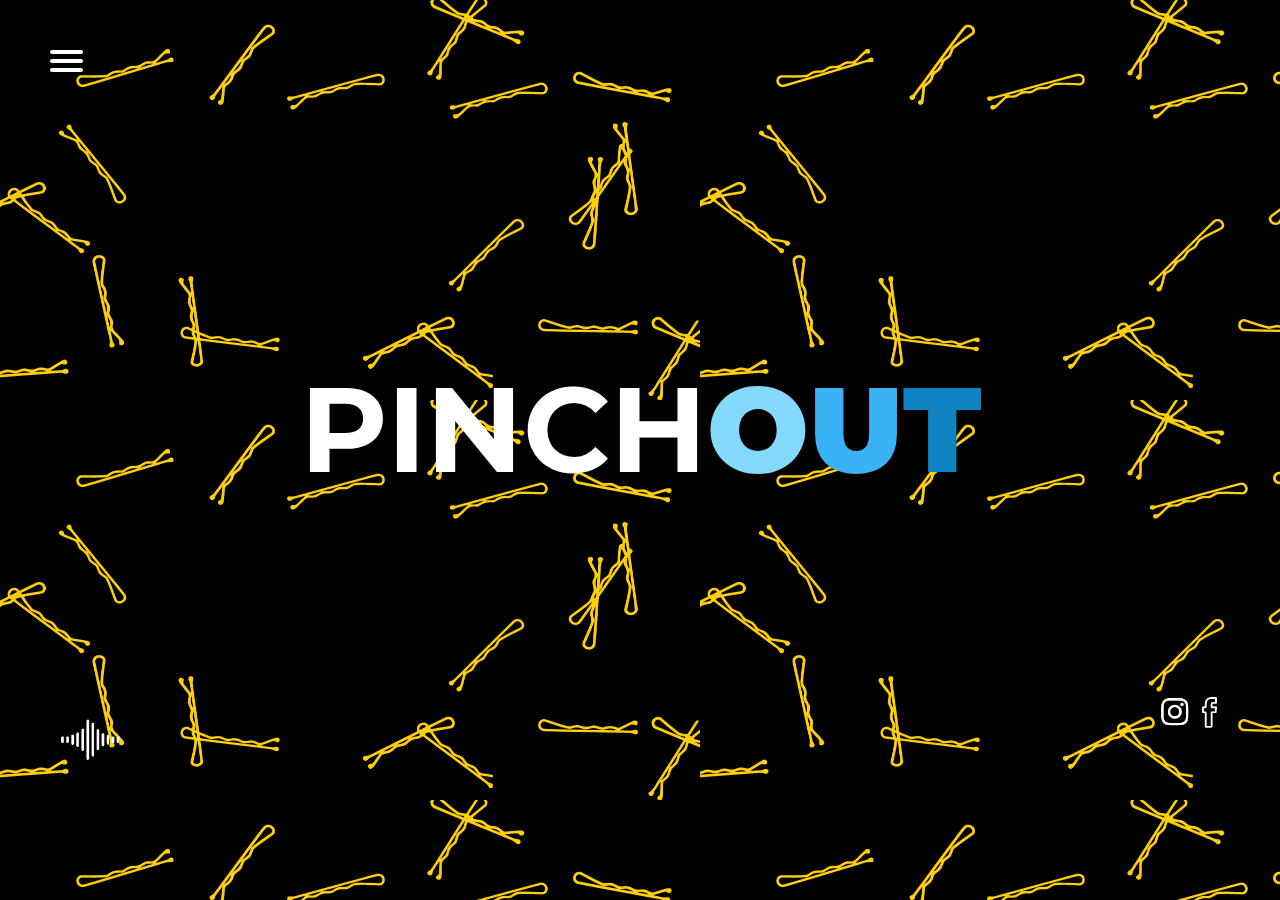
<file: index.html>
<!DOCTYPE html>
<html>
<head>
	<title>PinchOut</title>
	<link rel="stylesheet" type="text/css" href="css/stylesheet.css">
 <link href="https://fonts.googleapis.com/css?family=Montserrat:800|Oswald:200,500" rel="stylesheet">
</head>
<body class="home">
	<nav role="navigation">
  <div id="menuToggle">

  	<input type="checkbox" />


  	<span></span>
    <span></span>
    <span></span>


     <ul id="menu">
      <a href="index.html"><li>HOME</li></a>
      <a href="about.html"><li>ABOUT</li></a>
      <a href="game.html"><li>GAME</li></a>
      <a href="products.html"><li>PRODUCTS</li></a>
    </ul>
  </div>



  <a class="cart" href="cart.html"><img src="images/cart.png"></a>
</nav>


   <h1 class="title">PINCH<b>O</b><b>U</b><b>T</b></h1>
    

<div class="bottom">
  <div class="sound">
      <p><img src="images/audio.png">
      
      <audio><source src="" type=""></audio>
  </div>
  <div class="socialmedia">
    <img src="images/sm.png">
  </div>
</div>





</body>
</html>
</file>
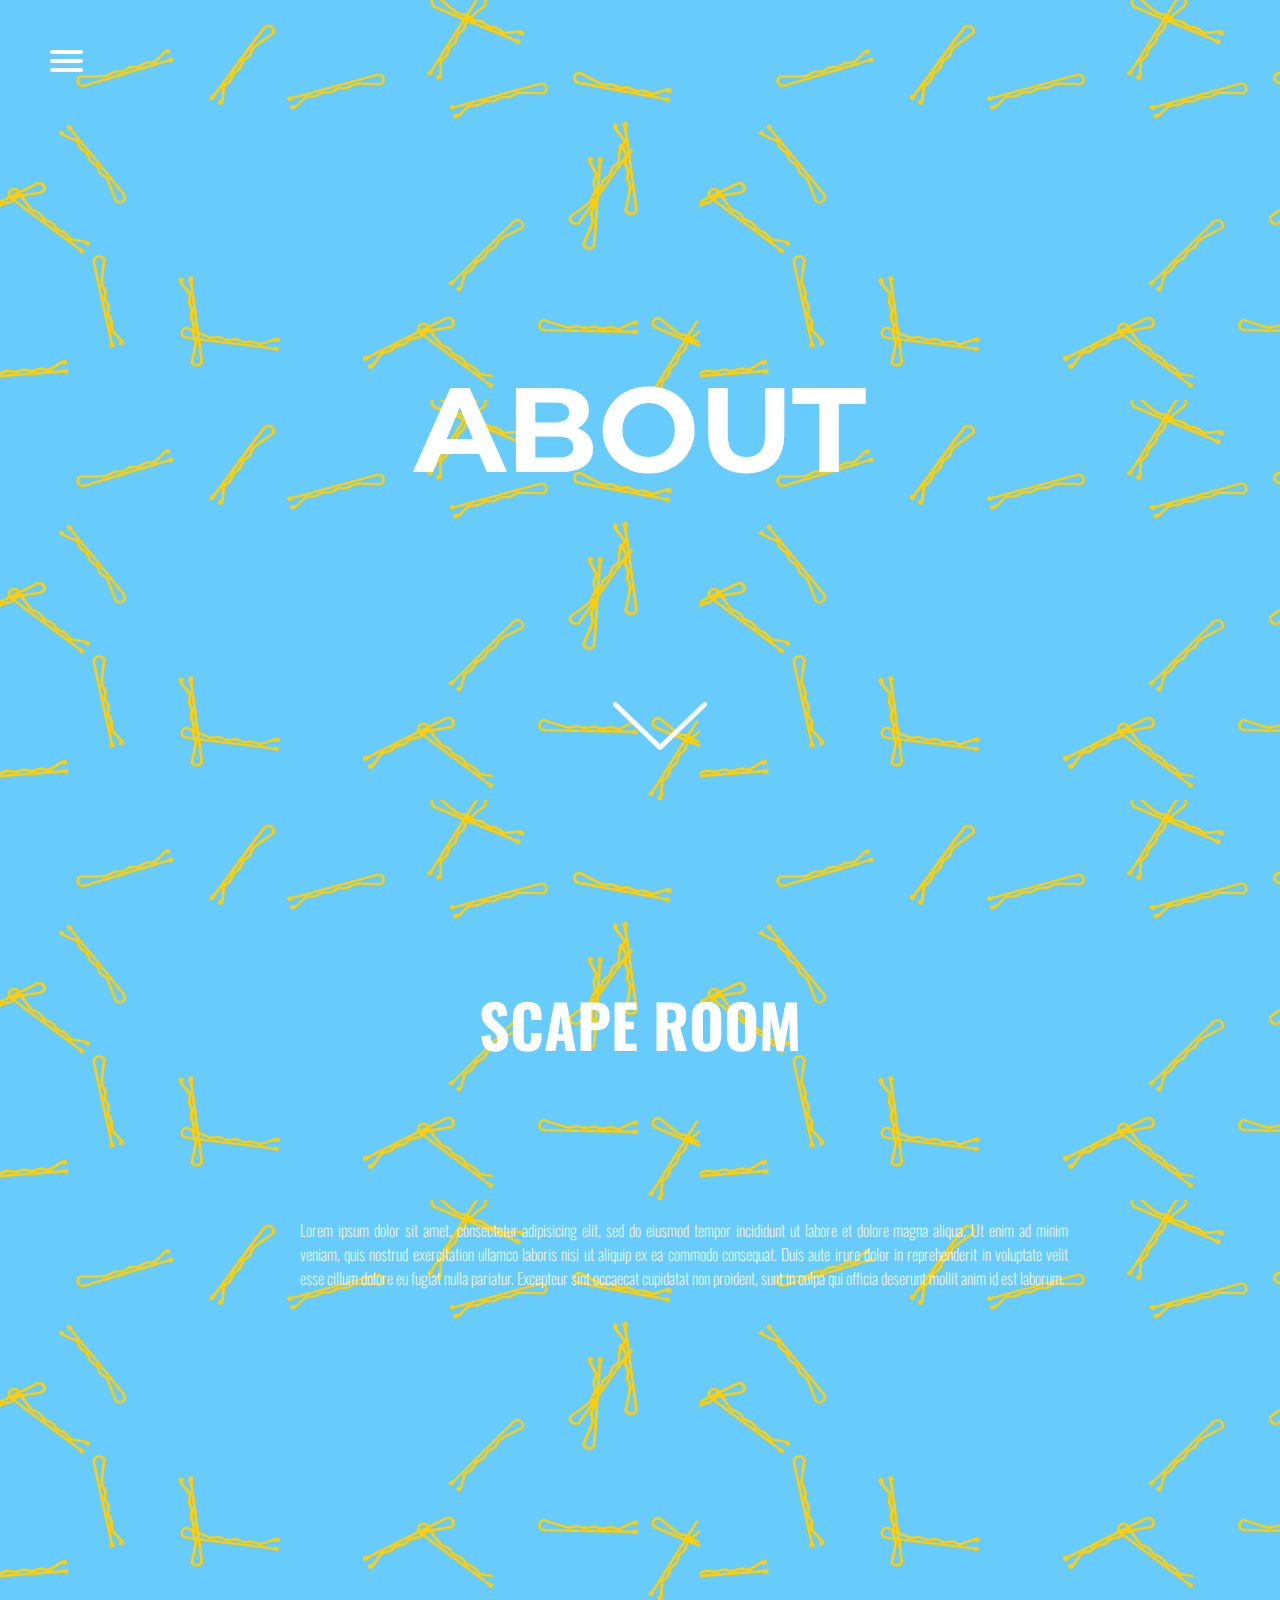
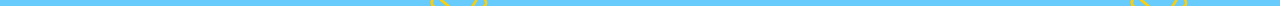
<file: about.html>
<!DOCTYPE html>
<html>
<head>
	<title>PinchOut</title>
	<link rel="stylesheet" type="text/css" href="css/stylesheet.css">
 <link href="https://fonts.googleapis.com/css?family=Montserrat:800|Oswald:200,500" rel="stylesheet">
</head>
<body class="about">
	<nav role="navigation">
  <div id="menuToggle">

  	<input type="checkbox" />


  	 <span></span>
    <span></span>
    <span></span>
 
     <ul id="menu">
      <a href="index.html"><li>HOME</li></a>
      <a href="about.html"><li>ABOUT</li></a>
      <a href="game.html"><li>GAME</li></a>
      <a href="products.html"><li>PRODUCTS</li></a>
    </ul>
  </div>
  

  <a class="cart" href="cart.html"><img src="images/cart.png"></a>
</nav>
<h1>ABOUT</h1>

<div class="arrow">
  <img src="images/arrow.png">
</div>

<div class="aboutus">
<div>
<h2>SCAPE ROOM</h2>
<div class="text">
  <p>Lorem ipsum dolor sit amet, consectetur adipisicing elit, sed do eiusmod
  tempor incididunt ut labore et dolore magna aliqua. Ut enim ad minim veniam,
  quis nostrud exercitation ullamco laboris nisi ut aliquip ex ea commodo
  consequat. Duis aute irure dolor in reprehenderit in voluptate velit esse
  cillum dolore eu fugiat nulla pariatur. Excepteur sint occaecat cupidatat non
  proident, sunt in culpa qui officia deserunt mollit anim id est laborum.</p>
</div>
</div>
</div>

</body>
</html>
</file>
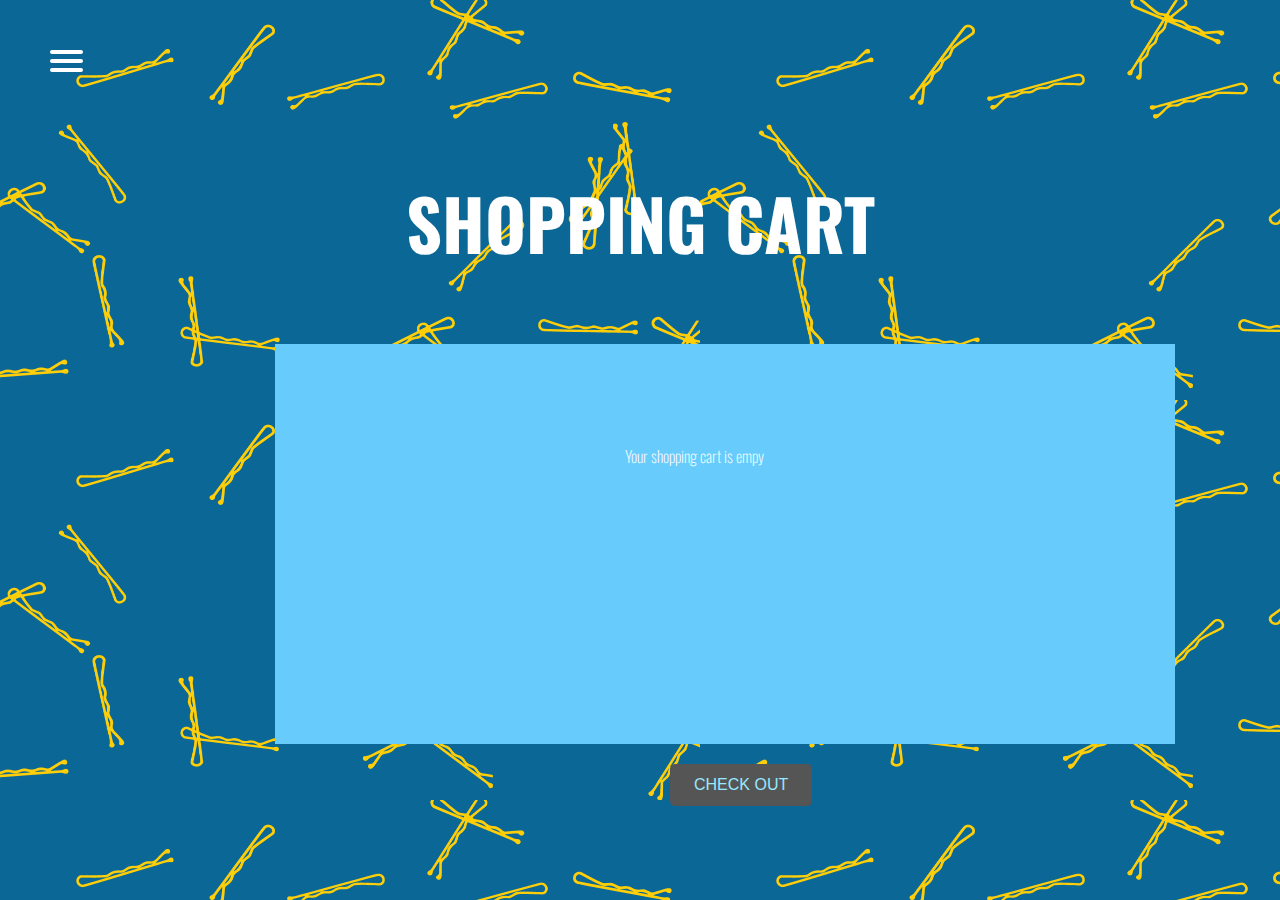
<file: cart.html>
<!DOCTYPE html>
<html>
<head>
	<title>PinchOut</title>
	<link rel="stylesheet" type="text/css" href="css/stylesheet.css">
 <link href="https://fonts.googleapis.com/css?family=Montserrat:800|Oswald:200,500" rel="stylesheet">
</head>
<body class="carts">
	<nav role="navigation">
  <div id="menuToggle">

  	<input type="checkbox" />


  	 <span></span>
    <span></span>
    <span></span>

     <ul id="menu">
      <a href="index.html"><li>HOME</li></a>
      <a href="about.html"><li>ABOUT</li></a>
      <a href="game.html"><li>GAME</li></a>
      <a href="products.html"><li>PRODUCTS</li></a>
    </ul>
  </div>
 


  <a class="cart" href="cart.html"><img src="images/cart.png"></a>
</nav>

<div>
<h3> SHOPPING CART</h3>
<div>
<div class="square">
   
    <p>Your shopping cart is empy</p>

  </div>
  <button><a href="checkout.html">CHECK OUT</a></button>
</div>
</div>


</body>
</html>
</file>
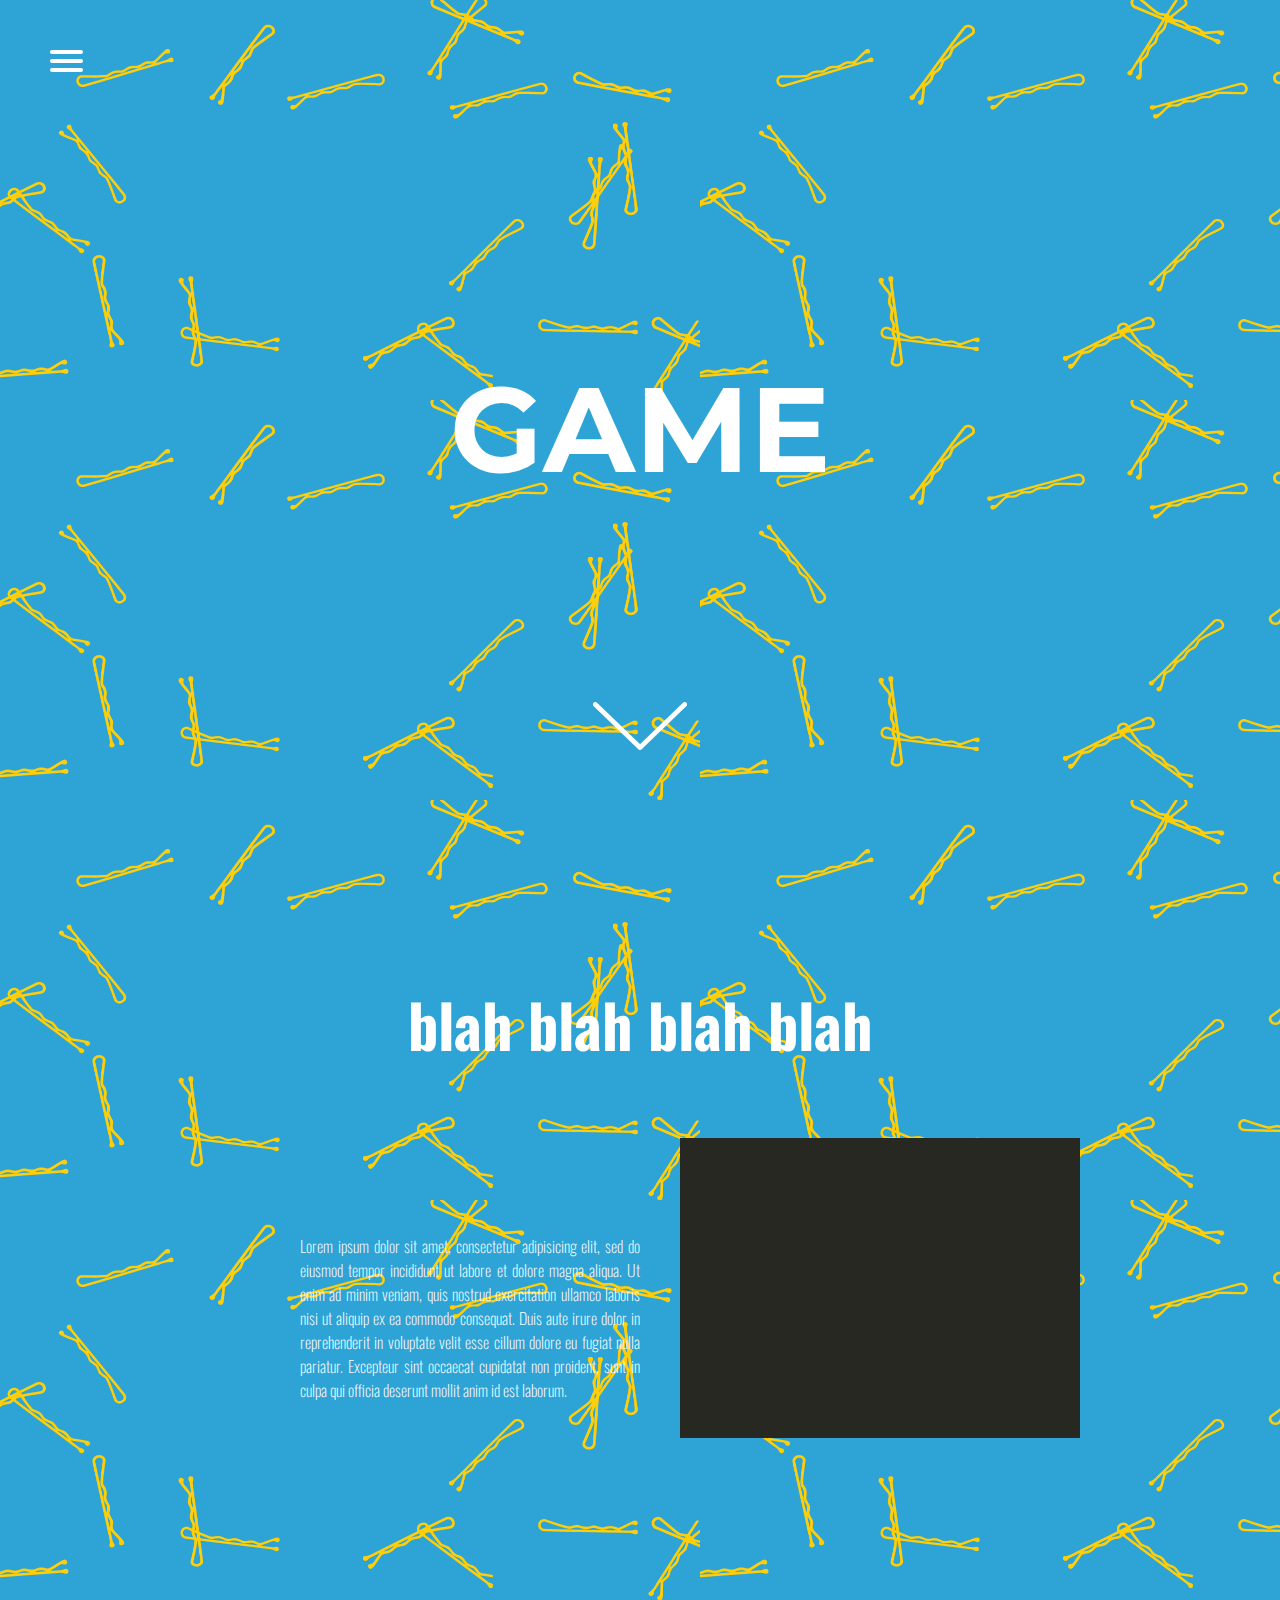
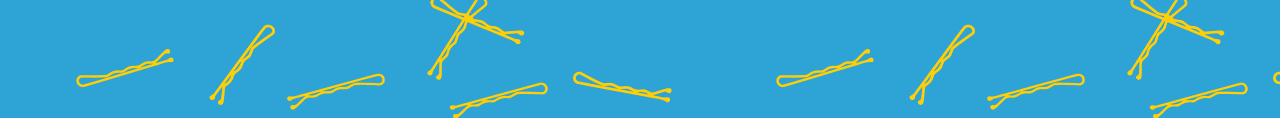
<file: game.html>
<!DOCTYPE html>
<html>
<head>
	<title>PinchOut</title>
	<link rel="stylesheet" type="text/css" href="css/stylesheet.css">
 <link href="https://fonts.googleapis.com/css?family=Montserrat:800|Oswald:200,500" rel="stylesheet">
</head>
<body class="game">
	<nav role="navigation">
  <div id="menuToggle">

  	<input type="checkbox" />


  	 <span></span>
    <span></span>
    <span></span>

     <ul id="menu">
      <a href="index.html"><li>HOME</li></a>
      <a href="about.html"><li>ABOUT</li></a>
      <a href="game.html"><li>GAME</li></a>
      <a href="products.html"><li>PRODUCTS</li></a>
    </ul>
  </div>
  

  <a class="cart" href="cart.html"><img src="images/cart.png"></a>
</nav>
<h1>GAME</h1>
<div class="arrow">
  <img src="images/arrow.png">
</div>

<div class="aboutus">
<h2>blah blah blah blah</h2>
<div class="info">
  <p>Lorem ipsum dolor sit amet, consectetur adipisicing elit, sed do eiusmod
  tempor incididunt ut labore et dolore magna aliqua. Ut enim ad minim veniam,
  quis nostrud exercitation ullamco laboris nisi ut aliquip ex ea commodo
  consequat. Duis aute irure dolor in reprehenderit in voluptate velit esse
  cillum dolore eu fugiat nulla pariatur. Excepteur sint occaecat cupidatat non
  proident, sunt in culpa qui officia deserunt mollit anim id est laborum.</p>
  <img src="images/example.png">
</div>
</div>


</body>
</html>
</file>
<file: css/stylesheet.css>
body
{
  margin: 0;
  padding: 0;
  background: #000;
  color: #fff;
 font-family: oswald;
 font-weight: 200;
  background-image: url("../images/pinchitos.png") ;
  background-size: 700px 400px;;
}


a
{
  text-decoration: none;
  color: #97e9ff;
  
  transition: color 0.3s ease;
}

a:nth-child(2)
{
  color:#67ccfb;
}

a:nth-child(3)
{
  color:#2da3d6;
}

a:nth-child(4)
{
  color:#0f85c3;
}

a:hover
{
  color:#0e5d7f;
}


/*burger menu*/

#menuToggle
{
  display: block;
  position: relative;
  top: 50px;
  left: 50px;
  
  z-index: 1;
  
  -webkit-user-select: none;
  user-select: none;
}

#menuToggle input
{
  display: block;
  width: 40px;
  height: 32px;
  position: absolute;
  top: -7px;
  left: -5px;
  
  cursor: pointer;
  
  opacity: 0; 
  z-index: 2; 
  
  -webkit-touch-callout: none;
}

#menuToggle span
{
  display: block;
  width: 33px;
  height: 4px;
  margin-bottom: 5px;
  position: relative;
  
  background: #fff;
  border-radius: 3px;
  
  z-index: 1;
  
  transform-origin: 4px 0px;
  
  transition:
   transform 0.5s cubic-bezier(0.77,0.2,0.05,1.0),
   background 0.5s cubic-bezier(0.77,0.2,0.05,1.0),
   opacity 0.55s ease;
}

#menuToggle span:first-child
{
  transform-origin: 0% 0%;
}

#menuToggle span:nth-last-child(2)
{
  transform-origin: 0% 100%;
}
#menuToggle input:checked ~ span
{
  opacity: 1;
  transform: rotate(45deg) translate(-2px, -1px);
  background: #232323;
}

#menuToggle input:checked ~ span:nth-last-child(3)
{
  opacity: 0;
  transform: rotate(0deg) scale(0.2, 0.2);
}

#menuToggle input:checked ~ span:nth-last-child(2)
{
  transform: rotate(-45deg) translate(0, -1px);
}

#menu
{
  position: absolute;
  width: 1366px;
  height: 768px;
  margin: -200px 0 0 -50px;
  padding: 50px;
  padding-top: 125px;

  background: #000;
  list-style-type: none;
  -webkit-font-smoothing: antialiased;

  
  transform-origin: 0% 0%;
  transform: translate(-100%, 0);
  
  transition: transform 0.5s cubic-bezier(0.77,0.2,0.05,1.0);
}

nav{
  color:#fff;
  display:flex;
  align-content: flex-start;
  font-size: 25px;
  
}

nav h1{
  font-size: 20px;
}
#menu li
{
  padding: 30px 0;
  padding-top: 0
  margin: 10px; 
  margin-top: 0;
  font-size: 90px;
  text-align: center;
  display: flex;
  justify-content: space-around;
  font-family: 'Oswald', sans-serif;
  font-weight: 500; 
}

#menuToggle input:checked ~ ul
{
  transform: none;
}




h1{
  color: #fff;
  font-size: 120px;
  display: flex;
  justify-content: center;
  flex-direction: row;
  align-items: center;
  margin-top: 20%;
  margin-bottom: 15%;
  font-family: 'Montserrat', sans-serif;
}

h2{
   font-size: 120px;
 }

b{
  color: #83dafc;
}

b:nth-child(2){
  color: #39b3f4;
}

b:nth-child(3){
  color: #0f82c1;
}

.cart{
  
  display: flex;
  justify-content: flex-end;
  margin-top: 50px;
  margin-left:2140px;
 
}

.cart img{
  max-width: 50px;
  max-height: 50px;
}


.about{
  background-color: #67ccfb;
}

p{
  color: #fff
}
.sound{
  margin-left:60px;


}



}

h1{
  color: #000;
}

.socialmedia{
 
  margin-bottom:20px;
  margin-right: 60px;
}

.bottom{
  display: flex;
  justify-content: space-between;
}

.bottom img{
  max-width: 60px;

}

.arrow{
 display: flex;
 justify-content: center;
}
.about img{
 margin-left: 40px;


}


.logo{
  max-width: 100px;
  max-height: 50px;
}


.game{
  background-color: #2da3d6;
}

.product{
  background-color: #0f85c3;
}

.aboutus{
  margin-top: 80px;
  max-width: 100%;


}

.aboutus h2{
  display: flex;
  justify-content: center;
  font-size: 60px;
  margin-top: 225px;
}


.aboutus p{
  max-width: 60%;
  padding: 300px;
  text-align: justify;
  padding-top: 100px;
  padding-right: 20px;
}

.info{
  display: flex;
  justify-content: center;
}

.info img{
  max-width: 400px;
  max-height: 300px;
  margin: 20px;
  margin-right: 200px;
}


/*general styles*/



/*slideshow styles*/


.slideshow {
  width: 925px;
  height:600px;
  margin: 100px auto; 
 margin-top: 200px;
  overflow: hidden;
  border: solid 1px white;
}

.slideshow-container {
  width: 2500px;
  font-size: 0;
  transition: 1s ease;
  height: 225px;
}

.slideshow-container:hover {
  animation-play-state: paused;
}

.slideshow img {
  width: 925px;
  height: 600px;
  display: inline-block;
  font-size: 16px;
  text-align: center;
}


.slide {
  animation: slide 24s ease infinite;
}

@keyframes slide {
  0% {
    transform: translateX(0%);
  }
  
  12.5% {
    transform: translateX(0%);
  }
  
  25% {
    transform: translateX(-37%);
  }
  
  37.5% {
    transform: translateX(-37%);
  }
  
  50% {
    transform: translateX(-74%);
  }
  
  62.5% {
    transform: translateX(-74%);
  }
  
  75% {
    transform: translateX(-100%);
  }
  
  87.5% {
    transform: translateX(-100%);
  }
  
  99% {
    transform: translateX(-100%);
  }
  
  100% {
    transform: translateX(0);
  }
}

.product button{
  top: 50%;
  left: 50%;
  transform: translate(-50%, -50%);
  -ms-transform: translate(-50%, -50%);
 margin-left: 750px;
 margin-top: 300px;
  background-color: #555;
  color: white;
  font-size: 16px;
  padding: 12px 24px;
  border: none;
  cursor: pointer;
  border-radius: 5px;
  display: flex;
  justify-content: flex-end;
 

 }

.carts{
  background-color: #0b6796;
}

h3{
  display: flex;
  justify-content: center;
  font-size: 70px;
}
 .square{
 margin-left: 275px;
  background-color: #67ccfb;
  width:900px;
  height: 400px;
 }

 .square p{
  padding: 100px 350px;
 }

 .carts button{
 margin-left: 670px;
 background-color:#555;
  background-color: #555;
  color: white;
  font-size: 16px;
  padding: 12px 24px;
  border: none;
  cursor: pointer;
  border-radius: 5px;
  margin-top: 20px; 
 }
</file>
